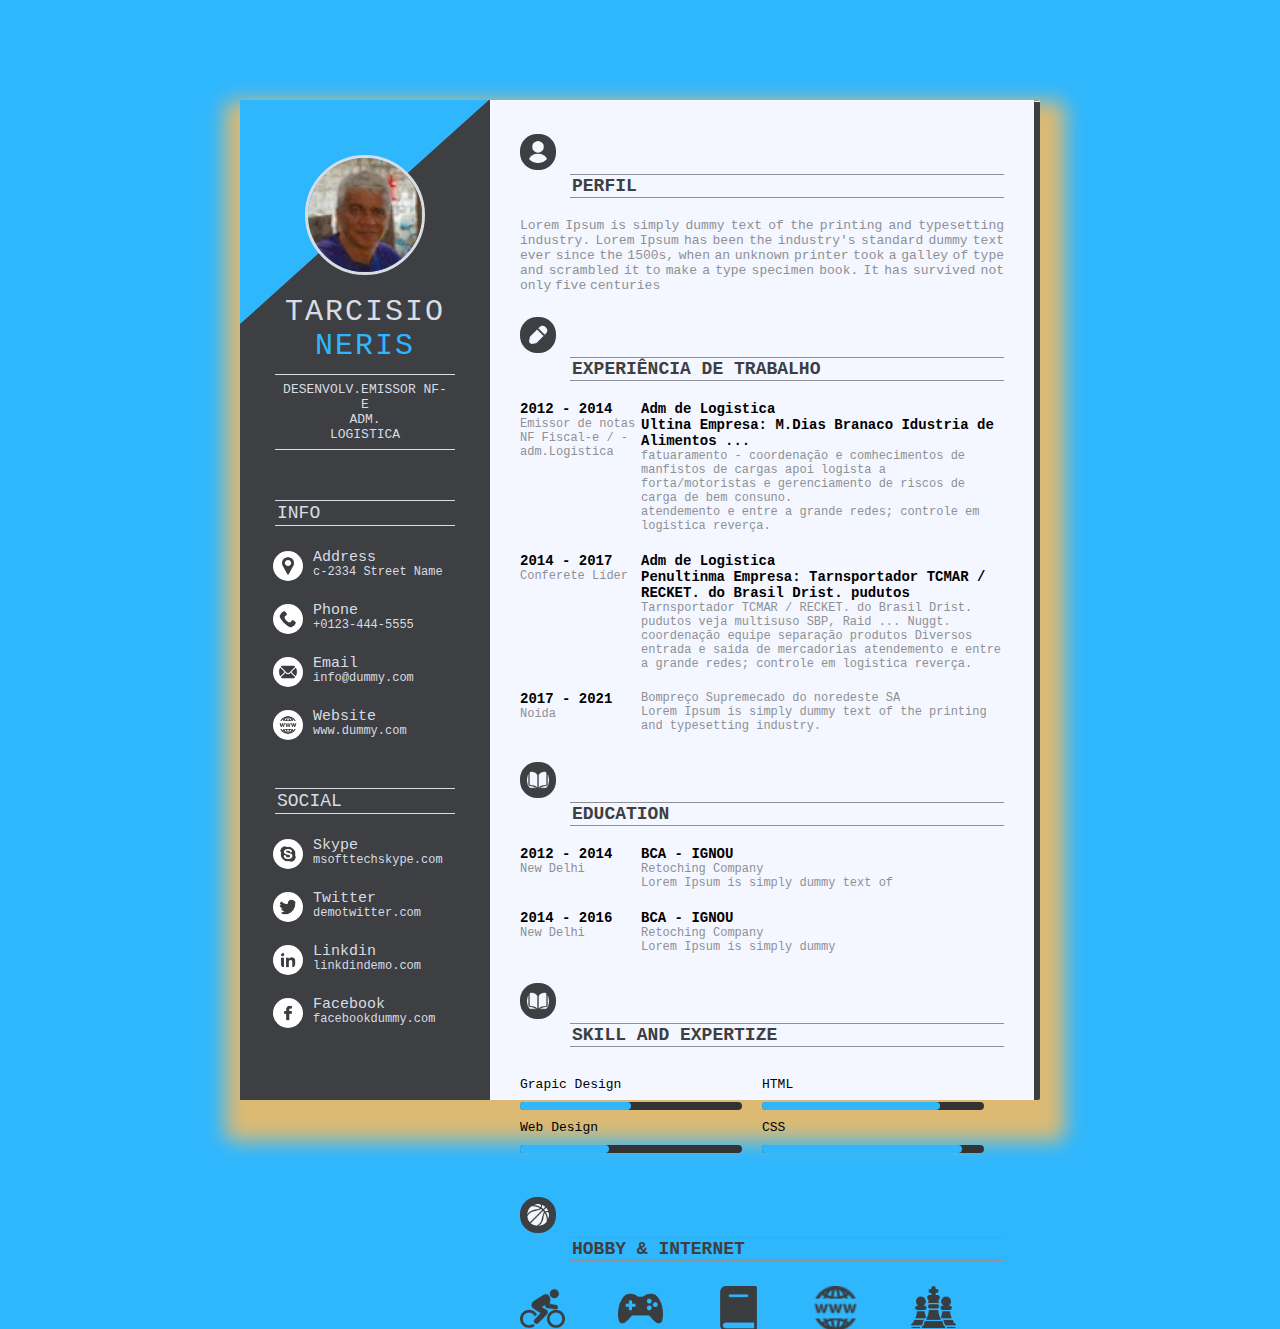
<file: indec.html>
<!DOCTYPE html>
<html lang="tp-br">
<head>
	<meta charset="UTF-8">
	<meta http-equiv="X-UA-Compatible" content="IE=edge">
	<meta name="viewport" content="width=device-width, initial-scale=1.0">
	<title>Document</title>
 
	<link rel="stylesheet" type="text/css" href="css/style.css">
	<link rel="shortcut icon" href="favicon.ico" type="image/x-icon">

</head>
<body>

<div class="resume-box">
	
	<div class="left-section">
		<div class="profile">
		<img src="image/foto tarcisio.jpeg" class="profile-img">
		<div class="blue-box"></div>
		</div>
		<h2 class="name">Tarcisio <br><span>Neris</span></h2>
		<p class="n-p"> Desenvolv.Emissor NF-e <br>Adm.  <br>Logistica</p>


		<div class="info">
			<p class="heading">Info</p>
			<p class="p1"><span class="span1"><img src="image/location.png"></span>Address<span> <br>c-2334 Street Name</span></p>
			<p class="p1"><span class="span1"><img src="image/call.png"></span>Phone<span> <br>+0123-444-5555</span></p>
			<p class="p1"><span class="span1"><img src="image/mail.png"></span>Email<span> <br>info@dummy.com</span></p>
			<p class="p1"><span class="span1"><img src="image/domain.png"></span>Website<span> <br>www.dummy.com</span></p>
		</div>

		<div class="info">
			<p class="heading">Social</p>
			<p class="p1"><span class="span1"><img src="image/skype.png"></span>Skype<span> <br>msofttechskype.com</span></p>
			<p class="p1"><span class="span1"><img src="image/twitter.png"></span>Twitter<span> <br>demotwitter.com</span></p>
			<p class="p1"><span class="span1"><img src="image/linkedin.png"></span>Linkdin<span> <br>linkdindemo.com</span></p>
			<p class="p1"><span class="span1"><img src="image/facebook.png"></span>Facebook<span> <br>facebookdummy.com</span></p>
		</div>

	</div>

	<div class="right-section">
		<div class="right-heading">
			<img src="image/user.png">
			<p class="p2">PERFIL</p>
		</div>
		<p class="p3">Lorem Ipsum is simply dummy text of the printing and typesetting industry. Lorem Ipsum has been the industry's standard dummy text ever since the 1500s, when an unknown printer took a galley of type and scrambled it to make a type specimen book. It has survived not only five centuries</p>
		<!----*****  inicío EXPERIÊNCIA DE TRABALHO ******-->

		<div class="clearfix"></div>
		<br><br>
		<div class="right-heading">
			<img src="image/pencil.png">
			<p class="p2">EXPERIÊNCIA DE TRABALHO</p>
		</div>
		<div class="clearfix"></div>
		<div class="lr-box">
		<div class="left">
			<p class="p4">2012 - 2014</p>
			<p class="p5">Emissor de notas NF Fiscal-e /  -  adm.Logistica</p>
		</div>

		<div class="right">
			<p class="p4">Adm de Logistica <br>Ultina Empresa:   M.Dias Branaco Idustria de Alimentos ...</p>
			<p class="p5">fatuaramento - coordenação e comhecimentos de manfistos de cargas apoi logista a forta/motoristas e gerenciamento de riscos de carga de bem consuno.  
				
			</p>
			<p class="p5"> atendemento e entre a grande redes; controle em logistica reverça.</p>
		</div>
		<div class="clearfix"></div>
		</div>

		<div class="lr-box">
		<div class="left">
			<p class="p4">2014 - 2017</p>
			<p class="p5">Conferete Líder</p>
		</div>

		<div class="right">
			<p class="p4"> Adm de Logistica <br>Penultinma Empresa: Tarnsportador TCMAR / RECKET. do Brasil Drist. pudutos</p>
			<p class="p5"> Tarnsportador TCMAR / RECKET. do Brasil Drist. pudutos veja multisuso  SBP, Raid ... Nuggt. </p>
			<p class="p5"> coordenação equipe separação produtos Diversos entrada e saida de mercadorias

				atendemento e entre a grande redes; controle em logistica reverça.</p>
		</div>
		<div class="clearfix"></div>
		</div>

		<div class="lr-box">
		<div class="left">
			<p class="p4">2017 - 2021</p>
			<p class="p5">Noida</p>
		</div>

		<div class="right">
			<p class="p4"> </p>
			<p class="p5">Bompreço Supremecado do noredeste SA</p>
			<p class="p5">Lorem Ipsum is simply dummy text of the printing and typesetting industry.</p>
		</div>
		<div class="clearfix"></div>
		</div>
		<!----**** final EXPERIÊNCIA DE TRABALHO *******-->


		<br>
		<div class="right-heading">
			<img src="image/edu.png">
			<p class="p2">Education</p>
		</div>
		<div class="clearfix"></div>
		<div class="lr-box">
		<div class="left">
			<p class="p4">2012 - 2014</p>
			<p class="p5">New Delhi</p>
		</div>

		<div class="right">
			<p class="p4">BCA - IGNOU</p>
			<p class="p5">Retoching Company</p>
			<p class="p5">Lorem Ipsum is simply dummy text of </p>
		</div>
		<div class="clearfix"></div>
		</div>

		<div class="lr-box">
		<div class="left">
			<p class="p4">2014 - 2016</p>
			<p class="p5">New Delhi</p>
		</div>

		<div class="right">
			<p class="p4">BCA - IGNOU</p>
			<p class="p5">Retoching Company</p>
			<p class="p5">Lorem Ipsum is simply dummy </p>
		</div>
		<div class="clearfix"></div>
		</div>

		<br>
		<div class="right-heading">
			<img src="image/edu.png">
			<p class="p2">Skill and expertize</p>
		</div>
		<div class="clearfix"></div>
		<div class="s-box">
			<p class="p6">Grapic Design</p>
			<div id="progress"></div>
			<p class="p6">Web Design</p>
			<div id="progress1"></div>
			
		</div>
		<div class="s-box">
			<p class="p6">HTML</p>
			<div id="progress2"></div>
			<p class="p6">CSS</p>
			<div id="progress3"></div>
		</div>


		<div class="clearfix"></div>
		<br><br>
		<div class="right-heading">
			<img src="image/hobbies.png">
			<p class="p2">Hobby & Internet</p>
		</div>
		<div class="clearfix"></div>
		<img src="image/bicycle.png" class="h-img">
		<img src="image/games.png" class="h-img">
		<img src="image/book.png" class="h-img">
		<img src="image/domain.png" class="h-img">
		<img src="image/chess.png" class="h-img">

	</div>
<hr>
		<div class="clearfix"></div>
        
	
	
</div>
 



</body>
</html>
</file>
<file: css/style.css>
/*css estyle*/
:root{
	--bgcolor:#ddba73;
	--blue:#2fb7fe;
	--black:#3D3F42;
	--white:#f4f7ff;
	--gray:#d8dce4;
	--lightgray:#8e9095;
}
*{
	margin: 0px;
	padding: 0px;
	box-sizing: border-box;
	font-family: monospace;
}
body{
	background: var(--blue);
}
.clearfix{
	clear: both;
}
.resume-box{
	width: 800px;
	height: 1000px;
	margin: 100px auto;
    border-radius: 2px;
	background: var(--black);
	box-shadow: 5px 21px 20px 20px var(--bgcolor)  
}
.left-section{
	background: var(--black);
	width: 250px;
	height: 1000px;
	float: left;
}
.profile{
	overflow: hidden;
	position: relative;
}
.blue-box{
    width: 257px;
    height: 407px;
    background: var(--blue);
    margin-left: -100px;
    transform: rotateZ(48deg);
    margin-top: -178px;
    
}
.profile-img{
	    position: absolute;
    z-index: 9;
    width: 120px;
    height: 120px;
    transform: translate(-50%, -50%);
    left: 50%;
    top: 50%;
    border-radius: 50%;
    border: 3px solid var(--gray);
}
.name{
    color: var(--gray);
    text-align: center;
    margin-top: -34px;
    font-size: 30px;
    letter-spacing: 2px;
    font-weight: 400;
    text-transform: uppercase;
}
.name span{
	color: var(--blue);
}
.n-p{
	width: 180px;
    margin: 0 auto;
    text-align: center;
    padding: 7px;
    border-bottom: 1px solid var(--gray);
    border-top: 1px solid var(--gray);
    color: var(--gray);
    margin-top: 11px;
    text-transform: uppercase;
}
.info{
	margin-top: 50px;
}
.heading{
	width: 180px;
    margin: 0 auto;
    padding: 2px;
    border-bottom: 1px solid var(--gray);
    border-top: 1px solid var(--gray);
    color: var(--gray);
    margin-top: 11px;
    text-transform: uppercase;
    font-size: 18px;
}
.p1{
	color: var(--gray);
	width: 184px;
	margin: 0 auto;
	margin-top: 25px;
	font-size: 15px;
    line-height: 14px;
}
.p1 span{
	font-size: 12px;
}
.span1 img{
	background: white;
    width: 30px;
    padding: 6px;
    border-radius: 16px;
    float: left;
    margin-right: 10px;
}
.right-section{
	padding: 40px 30px;
    background: var(--white);
    width: 68%;
    float: left;
    height: 1000px;
}
.right-heading img{
	background: #3d3f42;
    width: 36px;
    padding: 7px;
    border-radius: 17px;
     
    display: inline-block;
    margin-top: -6px;
}
.p2{
    margin: 0 auto;
    padding: 2px;
    border-bottom: 1px solid var(--lightgray);
    border-top: 1px solid var(--lightgray);
    color: var(--black);
    text-transform: uppercase;
    font-size: 18px;
    font-weight: bolder;
    margin-left: 50px;
    line-height: 18px;
}
.p3{
	margin-top: 20px;
	color: var(--lightgray);
	text-align: justify;
	word-spacing: -4px;
}
.left{
	width: 25%;
	float: left;
}
.right{
	width: 75%;
	float: left;
}
.lr-box{
	margin-top: 20px;
	margin-bottom: 20px;
}
.p4{
	font-size: 14px;
	font-weight: 600;
}
.p5{
	font-size: 12px;
	color: var(--lightgray);
}
.s-box{
	width: 50%;
    float: left;
    padding: 20px 20px 20px 0px;
}
#progress {
    background: #333;
    border-radius: 13px;
    height: 8px;
    width: 100%;
}

#progress:after {
    content: '';
    display: block;
    background: var(--blue);
    width: 50%;
    height: 100%;
    border-radius: 9px;
}
#progress1 {
    background: #333;
    border-radius: 13px;
    height: 8px;
    width: 100%;
}

#progress1:after {
    content: '';
    display: block;
    background: var(--blue);
    width: 40%;
    height: 100%;
    border-radius: 9px;
}
#progress2 {
    background: #333;
    border-radius: 13px;
    height: 8px;
    width: 100%;
}

#progress2:after {
    content: '';
    display: block;
    background: var(--blue);
    width: 80%;
    height: 100%;
    border-radius: 9px;
}

#progress3 {
    background: #333;
    border-radius: 13px;
    height: 8px;
    width: 100%;
}

#progress3:after {
    content: '';
    display: block;
    background: var(--blue);
    width: 90%;
    height: 100%;
    border-radius: 9px;
}
.p6{
	margin-top: 10px;
	margin-bottom:10px;
}
.h-img{
	margin-top: 25px;
    width: 45px;
    margin-right: 45px;
}
</file>
